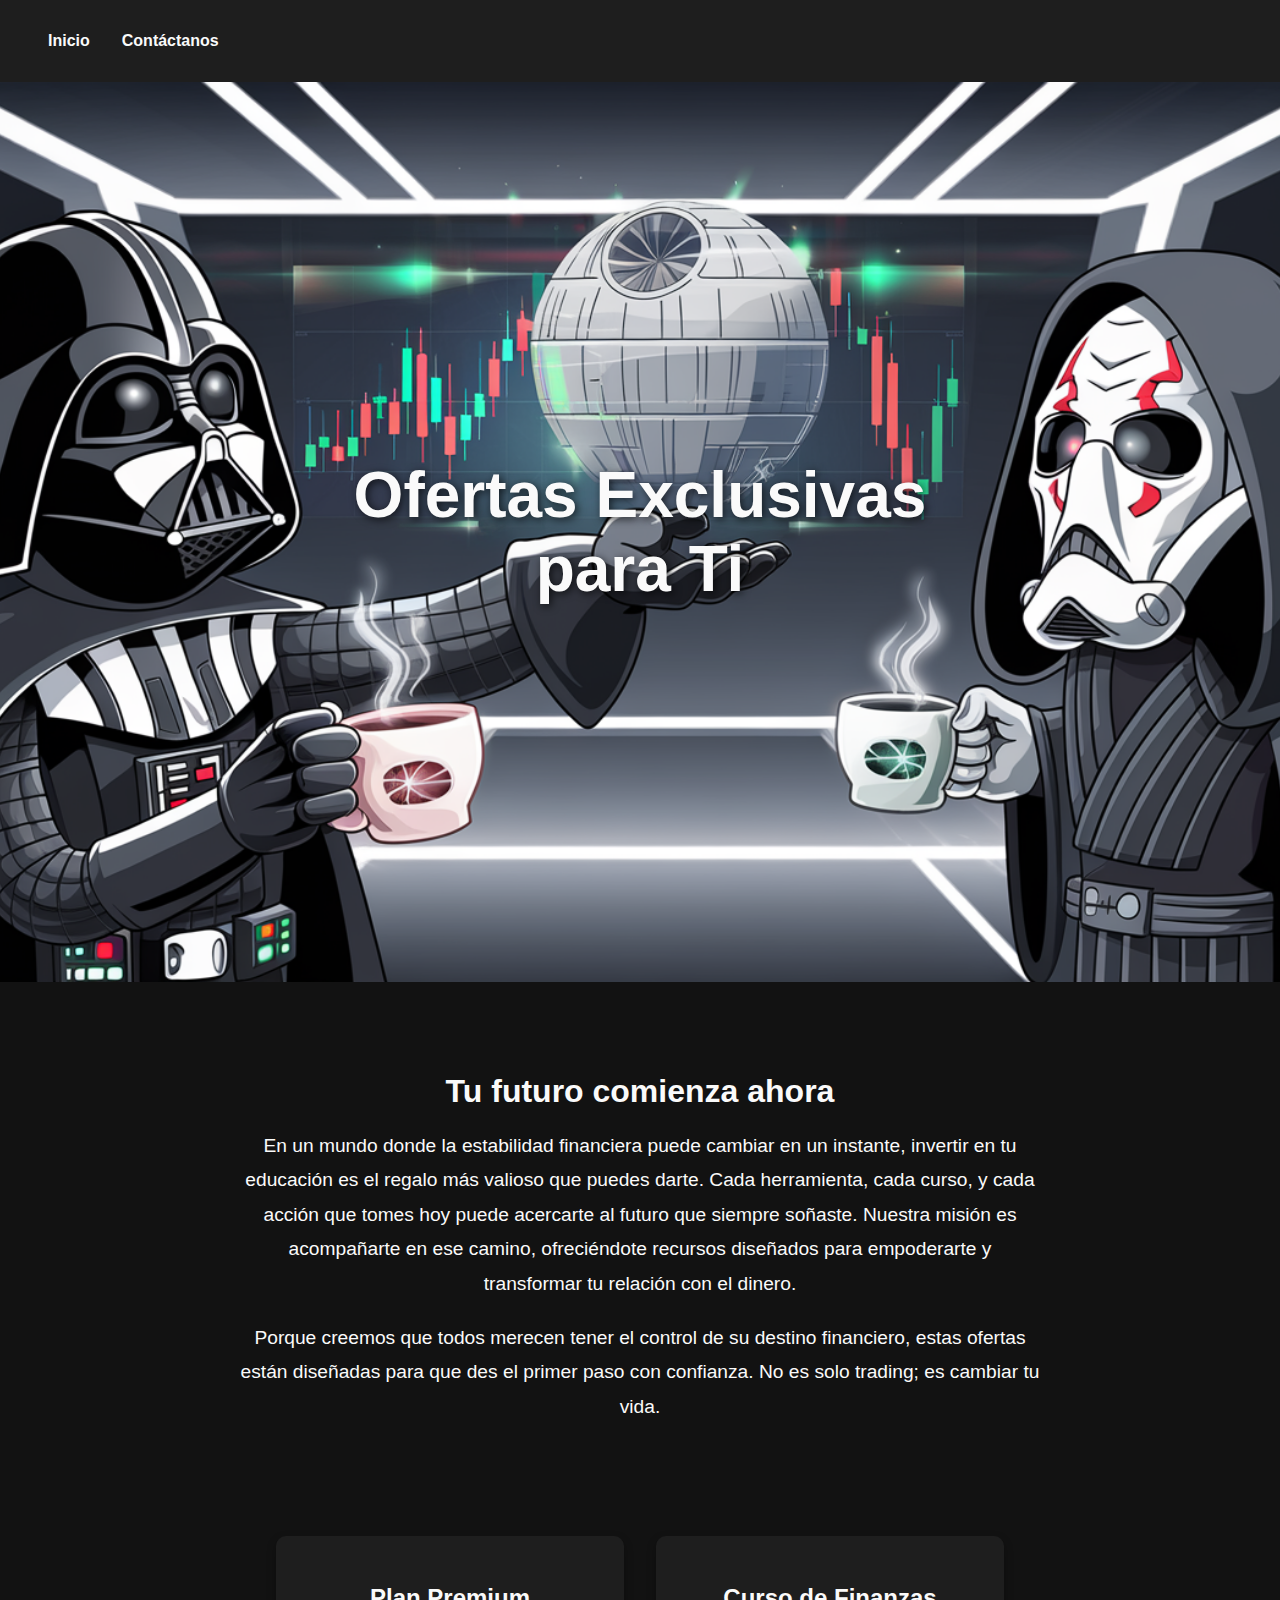
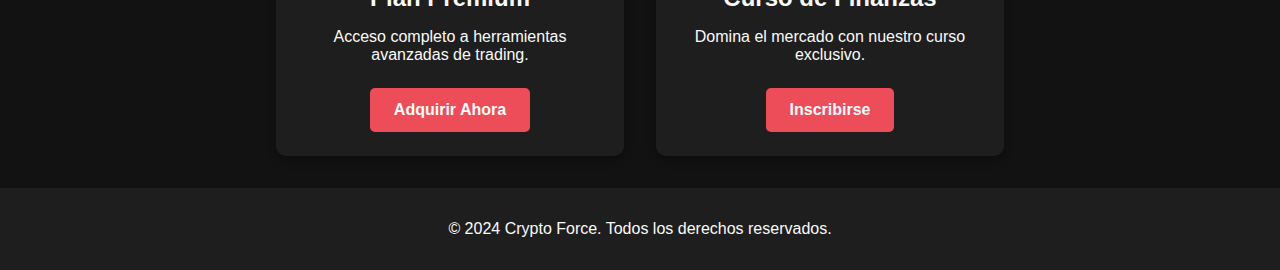
<file: ofertas.html>
<!DOCTYPE html>
<html lang="en">
<head>
    <meta charset="UTF-8">
    <meta name="viewport" content="width=device-width, initial-scale=1.0">
    <title>Ofertas Especiales - Crypto Force</title>
    <link rel="stylesheet" href="styles.css">
    <link rel="icon" href="assets/favicon.ico" type="image/x-icon">
</head>
<body>
    <!-- Encabezado -->
    <header>
        <nav class="navbar">
            <ul class="nav-links">
                <li><a href="index.html">Inicio</a></li>
                <li><a href="#contacto">Contáctanos</a></li>
            </ul>
        </nav>
    </header>

    <!-- Hero Ofertas -->
    <section class="hero">
        <img src="assets/hero_ofertas.png" alt="Ofertas Hero" class="hero-image">
        <div class="hero-text">
            <h1>Ofertas Exclusivas para Ti</h1>
        </div>
    </section>

    <!-- Narrativa Inspiracional -->
    <section class="narrative">
        <h2>Tu futuro comienza ahora</h2>
        <p>
            En un mundo donde la estabilidad financiera puede cambiar en un instante, invertir en tu educación 
            es el regalo más valioso que puedes darte. Cada herramienta, cada curso, y cada acción que tomes hoy 
            puede acercarte al futuro que siempre soñaste. Nuestra misión es acompañarte en ese camino, 
            ofreciéndote recursos diseñados para empoderarte y transformar tu relación con el dinero.
        </p>
        <p>
            Porque creemos que todos merecen tener el control de su destino financiero, estas ofertas están diseñadas para que des el primer paso con confianza. 
            No es solo trading; es cambiar tu vida.
        </p>
    </section>

    <!-- Sección de Ofertas -->
    <section class="offers">
        <div class="offer-card">
            <h3>Plan Premium</h3>
            <p>Acceso completo a herramientas avanzadas de trading.</p>
            <button class="secondary-btn">Adquirir Ahora</button>
        </div>
        <div class="offer-card">
            <h3>Curso de Finanzas</h3>
            <p>Domina el mercado con nuestro curso exclusivo.</p>
            <button class="secondary-btn">Inscribirse</button>
        </div>
    </section>

    <!-- Footer -->
    <footer>
        <div class="footer-content">
            <p>&copy; 2024 Crypto Force. Todos los derechos reservados.</p>
        </div>
    </footer>
</body>
</html>
</file>
<file: styles.css>
/* General */
body {
    margin: 0;
    font-family: 'Exo 2', sans-serif;
    color: #FAFAFA;
    background-color: #121212;
}

/* Navbar */
.navbar {
    display: flex;
    justify-content: space-between;
    align-items: center;
    padding: 1rem 2rem;
    background-color: #1E1E1E;
    position: sticky;
    top: 0;
}

.nav-links {
    display: flex;
    list-style: none;
    padding: 0;
}

.nav-links li {
    margin: 0 1rem;
}

.nav-links a {
    color: #FAFAFA;
    text-decoration: none;
    font-weight: 600;
    transition: color 0.3s;
}

.nav-links a:hover {
    color: #ec4d58;
}

.social-icons img {
    width: 24px;
    height: 24px;
    margin-left: 10px;
    transition: transform 0.3s ease-in-out;
}

.social-icons img:hover {
    transform: scale(1.1);
}
/* Hero Section */
.hero {
    position: relative;
    width: 100%;
    height: 100vh; /* Altura completa de la pantalla */
    overflow: hidden;
}

.hero img {
    width: 100%;
    height: 100%;
    object-fit: cover; /* Asegura que la imagen cubra toda la sección */
    position: absolute;
    top: 0;
    left: 0;
    z-index: -1; /* Asegura que la imagen esté detrás del texto */
}

.hero-content {
    position: absolute;
    top: 50%;
    left: 50%;
    transform: translate(-50%, -50%); /* Centra el texto tanto vertical como horizontalmente */
    text-align: center; /* Centra el texto */
    color: #FAFAFA; /* Color blanco para el texto */
    z-index: 1; /* Asegura que el texto esté sobre la imagen */
    padding: 0 1rem; /* Agrega algo de espacio alrededor del texto */
}

.hero-content h1 {
    font-size: 3rem; /* Tamaño de fuente grande para el encabezado */
    font-weight: 600;
    text-shadow: 2px 2px 8px rgba(0, 0, 0, 0.7); /* Sombra para mejorar el contraste */
}

.hero-content p {
    font-size: 1.2rem;
    font-weight: 400;
    margin-top: 1rem;
    text-shadow: 5px 5px 15px rgba(0, 0, 0, 1); /* Sombra suave para el párrafo */
}

.primary-btn {
    padding: 1rem 2rem;
    color: #FAFAFA;
    background-color: #ec4d58;
    border: none;
    border-radius: 5px;
    cursor: pointer;
    font-weight: 600;
    transition: background-color 0.3s;
    margin-top: 20px;
}

.primary-btn:hover {
    background-color: #e53747;
}

/* Nosotros Section */
.about-container {
    display: flex;
    align-items: center;
    justify-content: space-between;
    padding: 2rem;
}

.about-image img {
    aspect-ratio: 3 / 1;
    width: auto;
    height: 300px;
    border-radius: 10px;
    object-fit: cover;
}

.about-text {
    max-width: 600px;
    text-align: left;
    margin-left: 20px;
}


/* Login Section */
.login-section {
    display: flex;
    justify-content: center;
    align-items: center;
    min-height: 100vh;
    background-color: #121212; /* Fondo oscuro para toda la sección */
    padding: 2rem;
}

.login-card {
    background-color: #1E1E1E; /* Fondo oscuro para la card */
    padding: 2rem; /* Padding dentro de la tarjeta */
    border-radius: 15px; /* Bordes redondeados */
    width: 100%;
    max-width: 600px; /* Ancho máximo de la card */
    box-shadow: 0 8px 15px rgba(0, 0, 0, 0.4); /* Sombra suave */
    text-align: center;
    position: relative;
    box-sizing: border-box; /* Incluye el padding en el cálculo del ancho */
}
.login-card .login-logo {
    max-width: 250px; /* Ajusta este valor según el tamaño deseado */
    width: 100%; /* Hace que el logo ocupe el 100% del ancho disponible hasta el límite de max-width */
    height: auto; /* Mantiene la relación de aspecto original */
    margin-bottom: 1rem;
}


h2 {
    color: #FAFAFA;
    font-size: 1.8rem;
    margin-bottom: 1rem;
    font-weight: 600;
}

.login-card input {
    width: calc(100% - 2rem); /* Ajusta el ancho para que respete el padding de la tarjeta */
    padding: 1rem;
    margin: 0.5rem 0;
    border-radius: 10px;
    border: 2px solid #333;
    background-color: #2A2A2A;
    color: #FAFAFA;
    font-size: 1rem;
    transition: border-color 0.3s ease;
    box-sizing: border-box; /* Asegura que el padding se incluya en el tamaño total del campo */
}

.login-card input:focus {
    border-color: #ec4d58; /* Cambio de color al hacer focus */
    outline: none;
}

.primary-btn {
    width: 100%;
    padding: 1rem;
    background-color: #ec4d58;
    color: #FAFAFA;
    border: none;
    border-radius: 10px;
    font-weight: 600;
    cursor: pointer;
    transition: background-color 0.3s ease;
    margin-top: 1rem;
}

.primary-btn:hover {
    background-color: #e53747;
}

.register-link {
    color: #ec4d58;
    font-weight: 600;
    text-decoration: none;
    display: inline-block;
    margin-top: 1rem;
}

.register-link:hover {
    text-decoration: underline;
}

/* Footer */
footer {
    text-align: center;
    padding: 1rem;
    background-color: #1E1E1E;
}

.footer-content {
    display: flex;
    flex-direction: column;
    align-items: center;
}

.footer-links a {
    color: #FAFAFA;
    margin: 5px 10px;
    text-decoration: none;
    font-weight: 600;
}

.footer-links a:hover {
    color: #ec4d58;
}

/* Hero Ofertas */
.hero {
    position: relative;
    text-align: center;
    overflow: hidden;
}

.hero-image {
    width: 100%;
    height: auto;
    object-fit: cover;
}

.hero-text {
    position: absolute;
    top: 50%;
    left: 50%;
    transform: translate(-50%, -50%);
    color: #FAFAFA;
    text-shadow: 2px 2px 8px rgba(0, 0, 0, 0.7);
    font-size: 2rem;
    font-weight: 600;
}

/* Narrativa Inspiracional */
.narrative {
    text-align: center;
    padding: 2rem;
    margin: 2rem auto;
    max-width: 800px;
    color: #FAFAFA;
}

.narrative h2 {
    font-size: 2rem;
    font-weight: 600;
    margin-bottom: 1rem;
}

.narrative p {
    font-size: 1.2rem;
    margin-bottom: 1rem;
    line-height: 1.8;
}

/* Ofertas */
.offers {
    display: flex;
    justify-content: center;
    gap: 2rem;
    padding: 2rem;
    flex-wrap: wrap;
}

.offer-card {
    background-color: #1E1E1E;
    border-radius: 10px;
    box-shadow: 0 4px 10px rgba(0, 0, 0, 0.3);
    padding: 1.5rem;
    text-align: center;
    width: 300px;
    color: #FAFAFA;
    transition: transform 0.3s ease, box-shadow 0.3s ease;
}

.offer-card h3 {
    font-size: 1.5rem;
    margin-bottom: 1rem;
}

.offer-card p {
    font-size: 1rem;
    margin-bottom: 1.5rem;
}

.offer-card:hover {
    transform: translateY(-5px);
    box-shadow: 0 8px 15px rgba(0, 0, 0, 0.5);
}

/* Botón Secundario */
.secondary-btn {
    padding: 0.8rem 1.5rem;
    background-color: #ec4d58;
    color: #FAFAFA;
    border: none;
    border-radius: 5px;
    cursor: pointer;
    font-weight: 600;
    font-size: 1rem;
    transition: background-color 0.3s ease, transform 0.3s ease;
}

.secondary-btn:hover {
    background-color: #e53747;
    transform: translateY(-2px);
}
</file>
